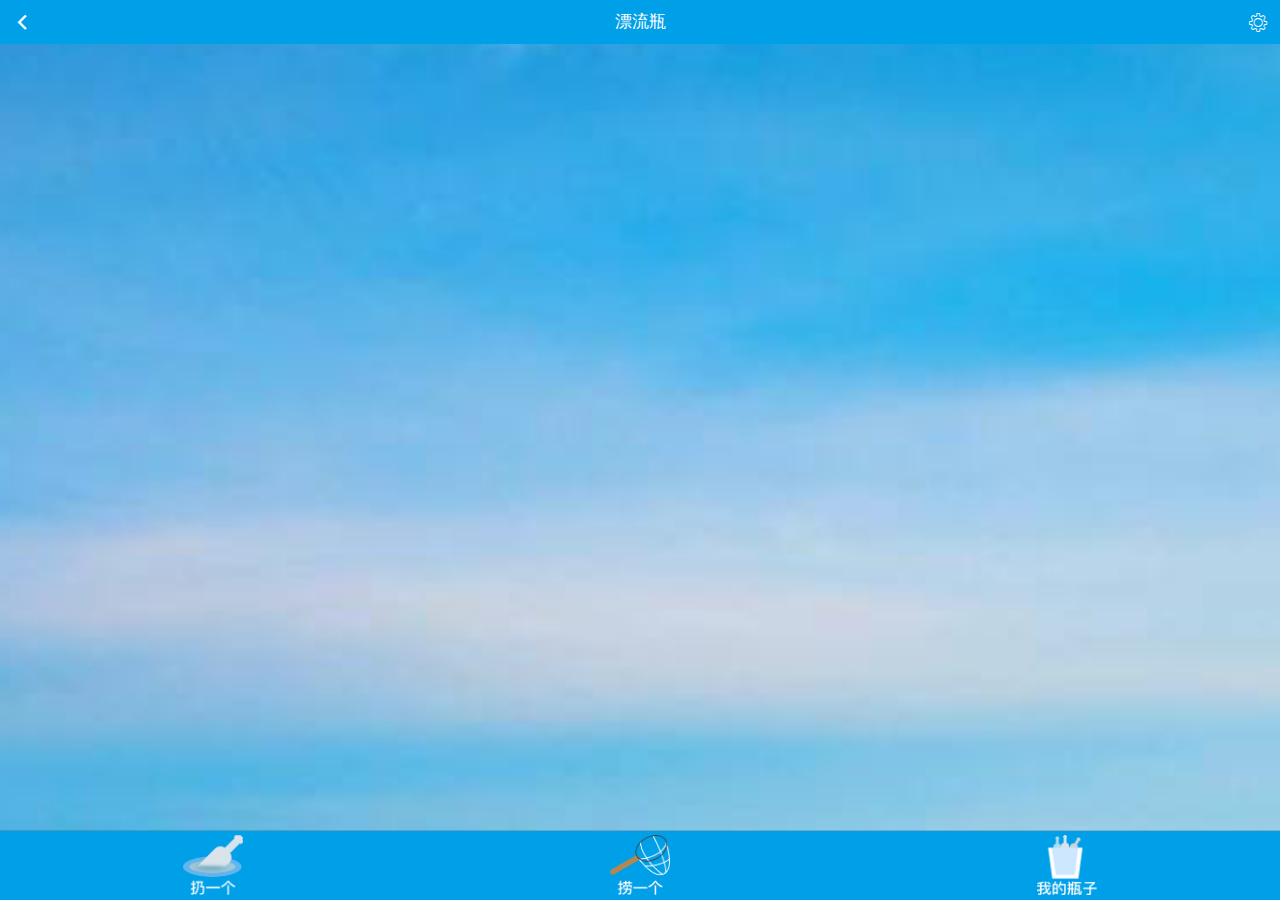
<file: index.html>
<!DOCTYPE html>
<html>
<head>
    <meta charset="utf-8">
    <meta name="viewport" content="width=device-width,initial-scale=1,minimum-scale=1,maximum-scale=1,user-scalable=no" />
    <title></title>
    <script src="js/mui.min.js"></script>
    <link href="css/mui.min.css" rel="stylesheet"/>
	<!--<link rel="stylesheet" href="css/plp.css" />-->
	<style>
		body{
			margin: 0;
			padding: 0;
		}
		a{
			text-decoration: none;
		}
		.mui-content{
			background-image: url(img/bj.png);
		}
		.mui-bar-nav{
			-webkit-box-shadow: none;
    		box-shadow: none;
		}
		options = {
		 scrollY: false, //是否竖向滚动
		 scrollX: false, //是否横向滚动
		 indicators: false, //是否显示滚动条
		 bounce: false //是否启用回弹
		}
	</style>
</head>
<body>
	<header class="mui-bar mui-bar-nav" style="color: #fff;background: #00a0e9;z-index: 999;">
		<a class="mui-action-back mui-icon mui-icon-left-nav mui-pull-left" style="color: #fff;"></a>
		<h1 class="mui-title" style="color: #fff;font-family:'microsoft yahei';">漂流瓶</h1>
		<a href="seting.html">
			<span class="mui-icon mui-icon-mui-icon mui-icon-gear" style="float: right;color: #fff;"></span>
		</a>
	</header>
	<div class="mui-content" style="margin-left: 0;height: 100%;">
		<!--<img src="img/bj.png" style="width: 100%;height:90%;z-index: 999;"/>-->
		<div class="mui-scroll-wrapper">
			<div class="mui-scroll">
				<ul class="mui-table-view mui-grid-view" style="margin:0;padding: 0;">
					<li class="mui-table-view-cell mui-media" style="width:100%;height:100%;margin: 0;padding: 0;">
							<img class="mui-media-object" src="img/bj.png" style="width: 100%;height: 100%;">
					</li>
				</ul>
			</div>
		</div>
	</div>
	<nav class="mui-bar mui-bar-tab " id="nav"style="background:#00a0e9 ;">   
        <a  href="Trow.html"  class="mui-tab-item mui-active" id="a1">  
            <span class="mui-tab-label">   
                <img src="img/Throw.png" class="Throw"  style="height:60px;width:60px;margin-top: 4px;">
                	<!--<img src="img/open_bottle.png" class="mui-backdrop" />-->
            </span> 
        </a>  
        <a  href="openbottle.html"  class="mui-tab-item " id="a2">   
            <span class="mui-tab-label">
                <img src="img/Get.png" style="height:60px;width:60px;margin-top: 4px;"/>
            </span>  
        </a>  
        <a  href="Mybottle.html"   class="mui-tab-item " id="a3">   
            <span class="mui-tab-label">
                <img src="img/My bottle.png" style="height:60px;width:60px;margin-top: 4px;"/>
            </span>  
        </a>  
    </nav>  
</body>
<script>
//	$(".Throw").CLICK({
//		
//		var mask = mui.createMask(callback);//callback为用户点击蒙版时自动执行的回调；
//		mask.show();//显示遮罩
//		mask.close();//关闭遮罩
//	})
	document.getElementById('a1').addEventListener('tap',function(){
	mui.openWindow({
	url:'Trow.html',
	id:'Trow.html'
	});
	});
	
	document.getElementById('a3').addEventListener('tap',function(){
	mui.openWindow({
	url:'Mybottle.html',
	id:'Mybottle.html'
	});
	});
	
	document.getElementById('a2').addEventListener('tap',function(){
	mui.openWindow({
	url:'openbottle.html',
	id:'openbottle.html'
	});
	});
</script>
</html>
</file>
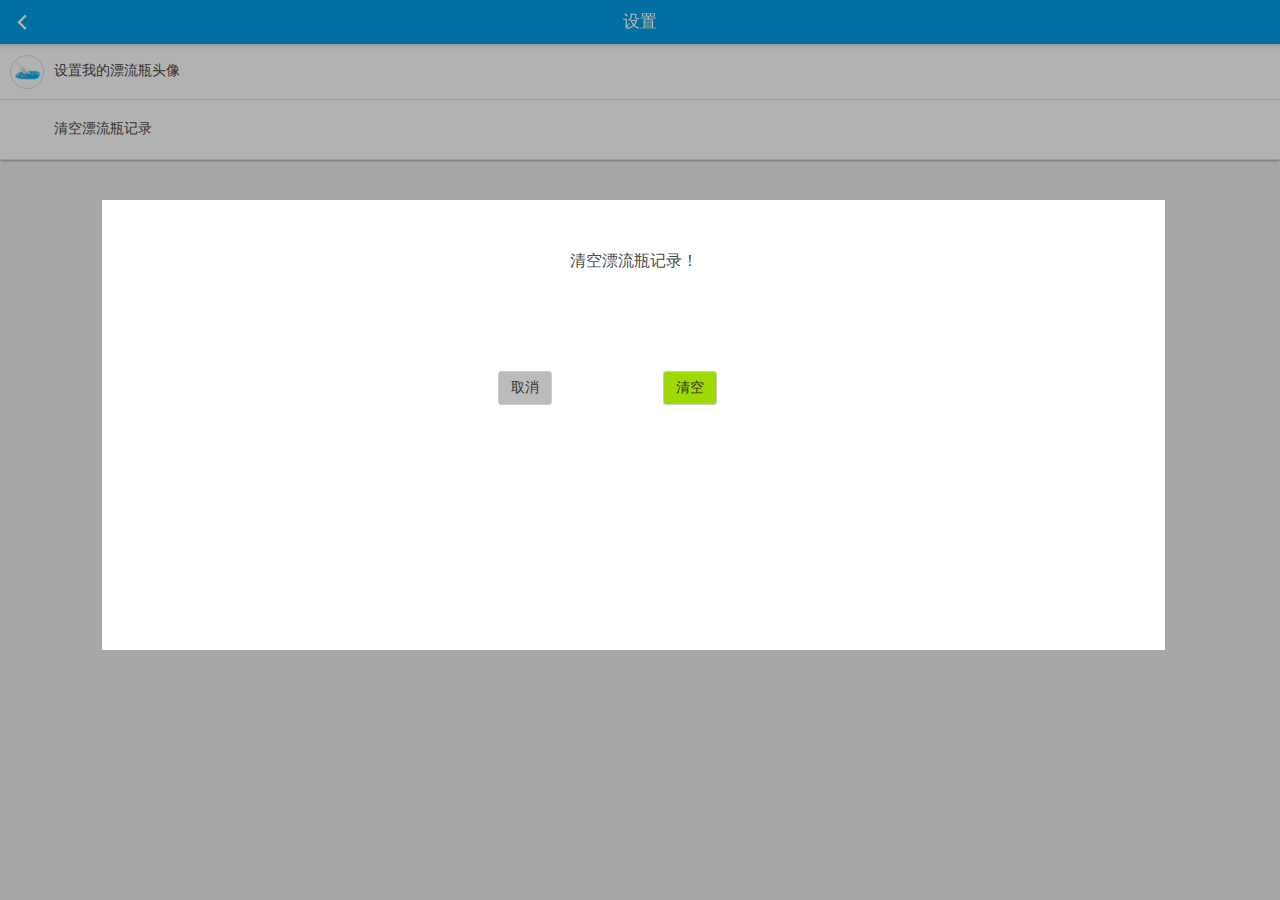
<file: Empty_record.html>
<!DOCTYPE html>
<html>
<head>
    <meta charset="utf-8">
    <meta name="viewport" content="width=device-width,initial-scale=1,minimum-scale=1,maximum-scale=1,user-scalable=no" />
    <title></title>
    <script src="js/mui.min.js"></script>
    <link href="css/mui.min.css" rel="stylesheet"/>
	<!--<link rel="stylesheet" href="css/plp.css" />-->
	<style>
		body{
			margin: 0;
			padding: 0;
		}
		a{
			text-decoration: none;
		}
		.mui-backdrop {
		    position: fixed;
		    top: 0px;
		    right: 0;
		    bottom: 0;
		    left: 0;
		    z-index: 998;
		    background-color: rgba(0,0,0,.3);
		}
	</style>
</head>
<body>
	<header class="mui-bar mui-bar-nav" style="color: #fff;background: #00a0e9;">
		<a class="mui-action-back mui-icon mui-icon-left-nav mui-pull-left" style="color: #fff;"></a>
		<h1 class="mui-title" style="color: #fff;font-family:'microsoft yahei';">设置</h1>
	</header>
	<div class="mui-card" style="margin-top:45px;margin-left: 0;width: 100%;">
		<div class="mui-card-header mui-card-media" style="height: 55px;line-height: 55px;">
			<img src="img/loding.png"  style="border-radius: 50%;border: 1px solid #ddd;"/>
			<div class="mui-media-body" style="color: #4c4c4c;font-family: 'microsoft yahei';margin-top: 7px;">
				设置我的漂流瓶头像
			</div>
		</div>
		<div class="mui-card-header mui-card-media" style="height: 50px;line-height: 50px;margin-top: 10px;">
			<div class="mui-media-body" style="color: #4c4c4c;font-family: 'microsoft yahei';">
				清空漂流瓶记录
			</div>
		</div>
	</div>
	<div class="mui-backdrop">
		<div class="" style="width: 83%;height:50%;background: #fff;margin-top: 200px;margin-left:8%;text-align: center;">
			<p style="padding-top: 50px;font-family: 'microsoft yahei';color: #4c4c4c;font-size: 16px;margin-bottom: 100px;">清空漂流瓶记录！</p>
			<button type="button" class="mui-btn"style="background: #bbb;margin-left: -5%;margin-right: 10%;">取消</button>
			<button type="button" class="mui-btn" style="background: #9ed900">清空</button>
		</div>
	</div>
</body>
<script>
	var mask = mui.createMask(callback);//callback为用户点击蒙版时自动执行的回调；
		mask.show();//显示遮罩
		mask.close();//关闭遮罩
</script>
</html>
</file>
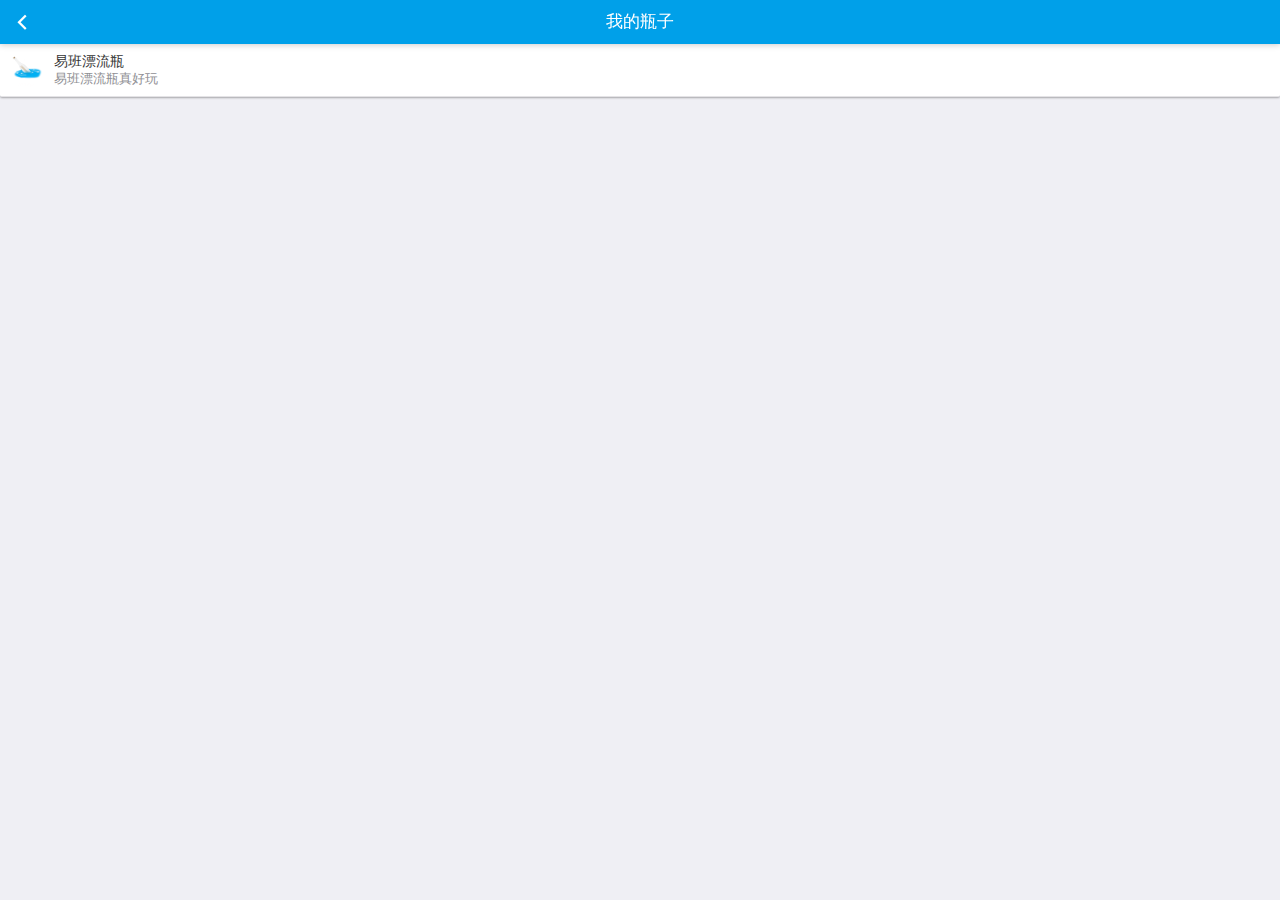
<file: Mybottle.html>
<!DOCTYPE html>
<html>
<head>
    <meta charset="utf-8">
    <meta name="viewport" content="width=device-width,initial-scale=1,minimum-scale=1,maximum-scale=1,user-scalable=no" />
    <title></title>
    <script src="js/mui.min.js"></script>
    <link href="css/mui.min.css" rel="stylesheet"/>
	<!--<link rel="stylesheet" href="css/plp.css" />-->
	<style>
		
	</style>
</head>
<body>
	<header class="mui-bar mui-bar-nav" style="color: #fff;background: #00a0e9;">
		<a class="mui-action-back mui-icon mui-icon-left-nav mui-pull-left" style="color: #fff;"></a>
		<h1 class="mui-title" style="color: #fff;">我的瓶子</h1>
	</header>
	<div class="mui-card" style="margin-top: 43px;background: #fff;margin-left: 0;width: 100%;">
		<div class="mui-card-header mui-card-media">
			<img src="img/loding.png"/>
			<div class="mui-media-body">
				易班漂流瓶
				<p>易班漂流瓶真好玩</p>
			</div>
		</div>
	</div>
</body>
</html>
</file>
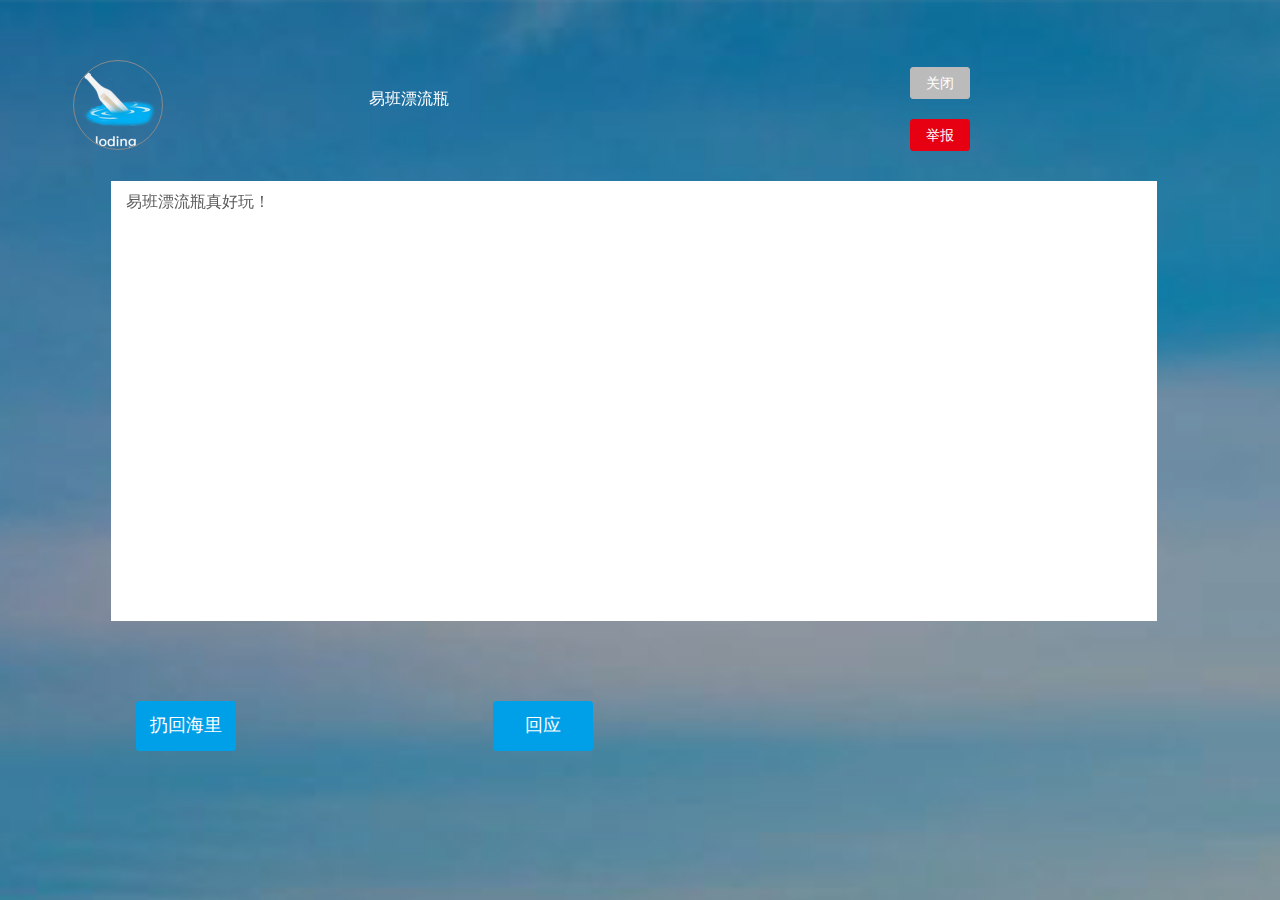
<file: open_message.html>
<!DOCTYPE html>
<html>
<head>
    <meta charset="utf-8">
    <meta name="viewport" content="width=device-width,initial-scale=1,minimum-scale=1,maximum-scale=1,user-scalable=no" />
    <title></title>
    <script src="js/mui.min.js"></script>
    <link href="css/mui.min.css" rel="stylesheet"/>
	<!--<link rel="stylesheet" href="css/plp.css" />-->
	<style>
		body{
			margin: 0;
			padding: 0;
		}
		a{
			text-decoration: none;
			color: #fff;
		}
		.mui-backdrop {
		    position: fixed;
		    top: 0px;
		    right: 0;
		    bottom: 0;
		    left: 0;
		    z-index: 998;
		    background-color: rgba(0,0,0,.3);
		}
		.mui-content{
			background-image: url(img/bj.png);
		}
		.mui-bar-nav{
			-webkit-box-shadow: none;
    		box-shadow: none;
		}
		options = {
		 scrollY: false, //是否竖向滚动
		 scrollX: false, //是否横向滚动
		 indicators: false, //是否显示滚动条
		 bounce: false //是否启用回弹
		}
	</style>
</head>
<body>
	<!--<div class="mui-content" style="margin-left: 0;">
		<img src="img/bj.png" style="width: 100%;height:90%;"/>
	</div>  -->
	<div class="mui-content" style="margin-left: 0;height: 100%;">
		<!--<img src="img/bj.png" style="width: 100%;height:90%;z-index: 999;"/>-->
		<div class="mui-scroll-wrapper">
			<div class="mui-scroll">
				<ul class="mui-table-view mui-grid-view" style="margin:0;padding: 0;">
					<li class="mui-table-view-cell mui-media" style="width:100%;height:100%;margin: 0;padding: 0;">
							<img class="mui-media-object" src="img/bj.png" style="width: 100%;height: 100%;">
					</li>
				</ul>
			</div>
		</div>
	</div>
    <div class="mui-backdrop">
		<div class="mui-card-header mui-card-media" style="height: 100%;margin-top:50px;">
			<img src="img/loding.png"  style="width:90px;height:90px;border: 1px solid #888;border-radius: 50%;margin-left:5%;"/>
			<div class="mui-media-body" style="font-family: 'microsoft yahei';padding-left: 25%;">
				<p style="color: #fffefe;font-size: 16px;margin-top:30px;">易班漂流瓶</p>
				<button type="button" class="mui-btn" style="width: 60px;height: 32px;margin-left: 60%;background: #bbb;border: 1px solid #bbb;margin-top: -40px;">
					<a href="">关闭</a>
				</button>
				<button type="button" class="mui-btn"  style="width: 60px;height: 32px;margin-left: 60%;background: #e60012;border: 1px solid #e60012;margin-top: -5px;">
					<a href="report.html">举报</a>
				</button>
			</div>
			<div style="width: 83%;height:50%;background: #fff;margin-top: 30px;margin-left:8%;text-align: center;">
				<textarea  style="color: #5c5c5c;height: 100%;color: #5c5c5c;font-family: 'microsoft yahei';font-size: 16px;border: none;">易班漂流瓶真好玩！</textarea>
			</div>
			<button type="button" class="mui-btn" style="height:50px;width:100px;background: #00a0e9;border: 1px solid #00a0e9;margin-top: 80px;margin-left: 10%;">
				<a href="" style="color: #fffefe;font-size: 18px;">扔回海里</a>
			</button>
			<button type="button" class="mui-btn" style="height:50px;width:100px;background: #00a0e9;border: 1px solid #00a0e9;margin-top: 80px;margin-left: 20%;">
				<a href="" style="color: #fffefe;font-size: 18px;">回应</a>
			</button>
		</div>
	</div>
</body>
<script>
	var mask = mui.createMask(callback);//callback为用户点击蒙版时自动执行的回调；
		mask.show();//显示遮罩
		mask.close();//关闭遮罩
	
</script>
</html>
</file>
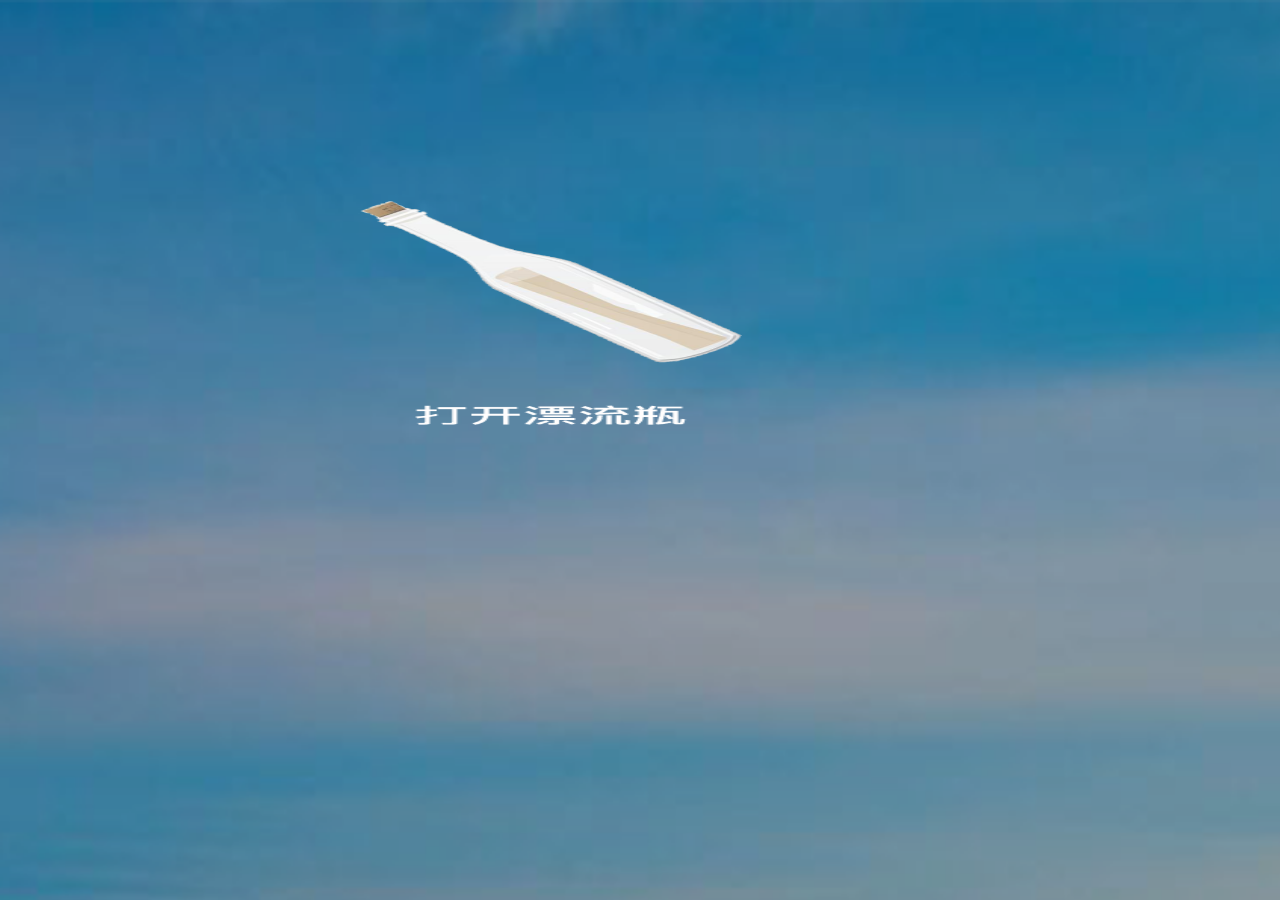
<file: openbottle.html>
<!DOCTYPE html>
<html>
<head>
    <meta charset="utf-8">
    <meta name="viewport" content="width=device-width,initial-scale=1,minimum-scale=1,maximum-scale=1,user-scalable=no" />
    <title></title>
    <script src="js/mui.min.js"></script>
    <link href="css/mui.min.css" rel="stylesheet"/>
	<!--<link rel="stylesheet" href="css/plp.css" />-->
	<style>
		body{
			margin: 0;
			padding: 0;
		}
		a{
			text-decoration: none;
		}
		.mui-backdrop {
		    position: fixed;
		    top: 0px;
		    right: 0;
		    bottom: 0;
		    left: 0;
		    z-index: 998;
		    background-color: rgba(0,0,0,.3);
		}
		.mui-content{
			background-image: url(img/bj.png);
		}
		.mui-bar-nav{
			-webkit-box-shadow: none;
    		box-shadow: none;
		}
		options = {
		 scrollY: false, //是否竖向滚动
		 scrollX: false, //是否横向滚动
		 indicators: false, //是否显示滚动条
		 bounce: false //是否启用回弹
		}
	</style>
</head>
<body>
	<!--<div class="mui-content" style="margin-left: 0;">
		<img src="img/bj.png" style="width: 100%;height:90%;"/>
	</div>-->
	<div class="mui-content" style="margin-left: 0;height: 100%;">
		<!--<img src="img/bj.png" style="width: 100%;height:90%;z-index: 999;"/>-->
		<div class="mui-scroll-wrapper">
			<div class="mui-scroll">
				<ul class="mui-table-view mui-grid-view" style="margin:0;padding: 0;">
					<li class="mui-table-view-cell mui-media" style="width:100%;height:100%;margin: 0;padding: 0;">
							<img class="mui-media-object" src="img/bj.png" style="width: 100%;height: 100%;">
					</li>
				</ul>
			</div>
		</div>
	</div>
	<div class="mui-backdrop">
		<div class="" style="width: 30%;height:25%;background:rgba(0,0,0,0);margin-top:200px;margin-left:28%;text-align: center;">
			<a href="open_message.html">
				<img src="img/open_bottle.png" style="width: 100%;height: 100%;">
			</a>
		</div>
	</div>
</body>
<script>
	var mask = mui.createMask(callback);//callback为用户点击蒙版时自动执行的回调；
		mask.show();//显示遮罩
		mask.close();//关闭遮罩
</script>
</html>
</file>
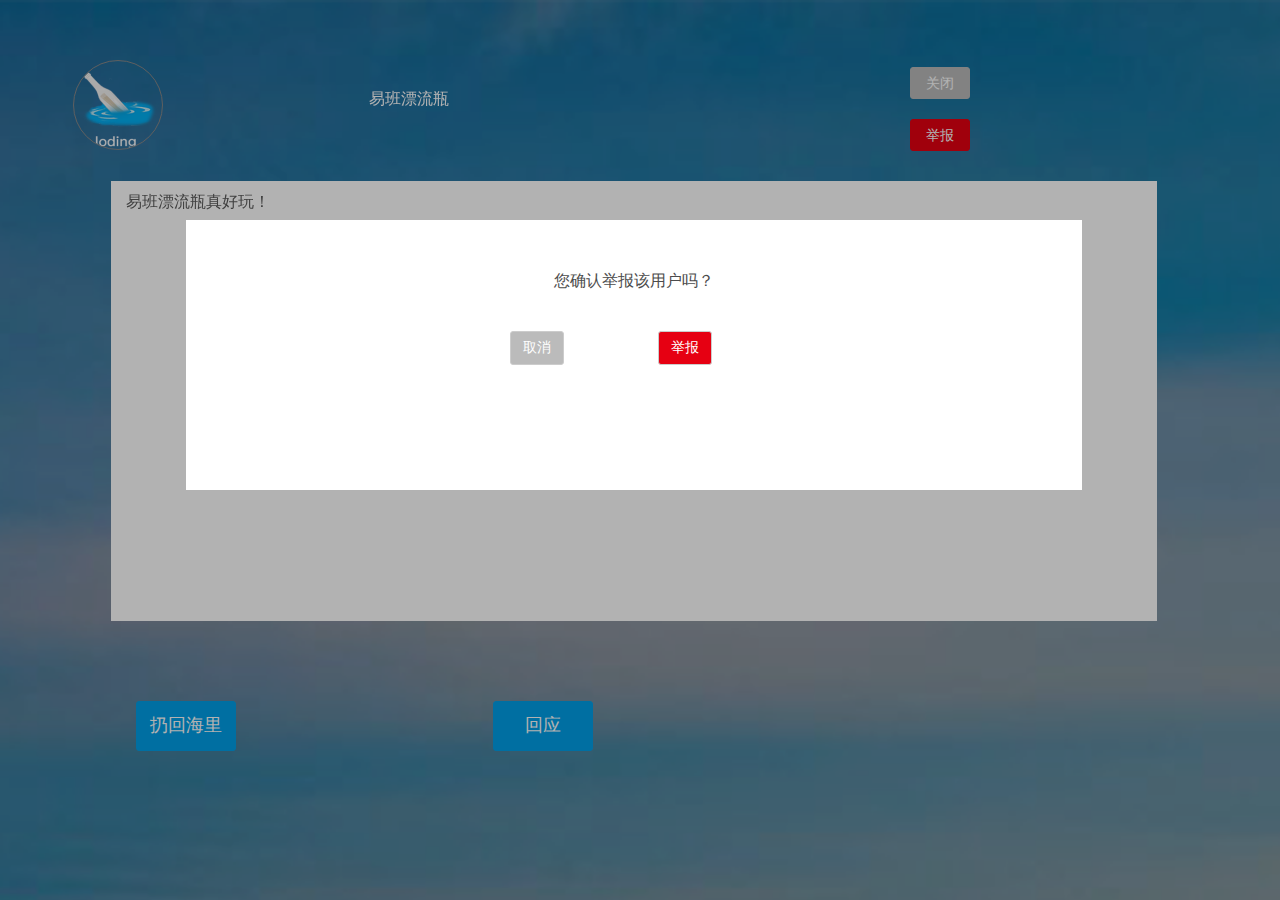
<file: report.html>
<!DOCTYPE html>
<html>
<head>
    <meta charset="utf-8">
    <meta name="viewport" content="width=device-width,initial-scale=1,minimum-scale=1,maximum-scale=1,user-scalable=no" />
    <title></title>
    <script src="js/mui.min.js"></script>
    <link href="css/mui.min.css" rel="stylesheet"/>
	<!--<link rel="stylesheet" href="css/plp.css" />-->
	<style>
		body{
			margin: 0;
			padding: 0;
		}
		a{
			text-decoration: none;
			color: #fff;
		}
		.mui-backdrop {
		    position: fixed;
		    top: 0px;
		    right: 0;
		    bottom: 0;
		    left: 0;
		    z-index: 998;
		    background-color: rgba(0,0,0,.3);
		}
		.mui-content{
			background-image: url(img/bj.png);
		}
		.mui-bar-nav{
			-webkit-box-shadow: none;
    		box-shadow: none;
		}
		options = {
		 scrollY: false, //是否竖向滚动
		 scrollX: false, //是否横向滚动
		 indicators: false, //是否显示滚动条
		 bounce: false //是否启用回弹
		}
	</style>
</head>
<body>
	<!--<div class="mui-content" style="margin-left: 0;">
		<img src="img/bj.png" style="width: 100%;height:90%;"/>
	</div>  -->
	<div class="mui-content" style="margin-left: 0;height: 100%;">
		<!--<img src="img/bj.png" style="width: 100%;height:90%;z-index: 999;"/>-->
		<div class="mui-scroll-wrapper">
			<div class="mui-scroll">
				<ul class="mui-table-view mui-grid-view" style="margin:0;padding: 0;">
					<li class="mui-table-view-cell mui-media" style="width:100%;height:100%;margin: 0;padding: 0;">
							<img class="mui-media-object" src="img/bj.png" style="width: 100%;height: 100%;">
					</li>
				</ul>
			</div>
		</div>
	</div>
    <div class="mui-backdrop">
		<div class="mui-card-header mui-card-media" style="height: 100%;margin-top:50px;">
			<img src="img/loding.png"  style="width:90px;height:90px;border: 1px solid #888;border-radius: 50%;margin-left:5%;"/>
			<div class="mui-media-body" style="font-family: 'microsoft yahei';padding-left: 25%;">
				<p style="color: #fffefe;font-size: 16px;margin-top:30px;">易班漂流瓶</p>
				<button type="button" class="mui-btn" style="width: 60px;height: 32px;margin-left: 60%;background: #bbb;border: 1px solid #bbb;margin-top: -40px;">
					<a href="">关闭</a>
				</button>
				<button type="button" class="mui-btn"  style="width: 60px;height: 32px;margin-left: 60%;background: #e60012;border: 1px solid #e60012;margin-top: -5px;">
					<a href="">举报</a>
				</button>
			</div>
			<div style="width: 83%;height:50%;background: #fff;margin-top: 30px;margin-left:8%;text-align: center;">
				<textarea  style="color: #5c5c5c;height: 100%;color: #5c5c5c;font-family: 'microsoft yahei';font-size: 16px;border: none;">易班漂流瓶真好玩！</textarea>
			</div>
			<button type="button" class="mui-btn" style="height:50px;width:100px;background: #00a0e9;border: 1px solid #00a0e9;margin-top: 80px;margin-left: 10%;">
				<a href="" style="color: #fffefe;font-size: 18px;">扔回海里</a>
			</button>
			<button type="button" class="mui-btn" style="height:50px;width:100px;background: #00a0e9;border: 1px solid #00a0e9;margin-top: 80px;margin-left: 20%;">
				<a href="" style="color: #fffefe;font-size: 18px;">回应</a>
			</button>
		</div>
	</div>
	<div class="mui-backdrop">
		<div class="" style="width: 70%;height:30%;background: #fff;margin-top: 220px;margin-left:14.5%;text-align: center;">
			<p style="padding-top: 50px;font-family: 'microsoft yahei';color: #4c4c4c;font-size: 16px;margin-bottom: 40px;">您确认举报该用户吗？</p>
			<button type="button" class="mui-btn"style="background: #bbb;margin-left: -5%;margin-right: 10%;color: #fff;">取消</button>
			<button type="button" class="mui-btn" style="background: #e60012;color: #fff;">举报</button>
		</div>
	</div>
</body>
<script>
	var mask = mui.createMask(callback);//callback为用户点击蒙版时自动执行的回调；
		mask.show();//显示遮罩
		mask.close();//关闭遮罩
	
</script>
</html>
</file>
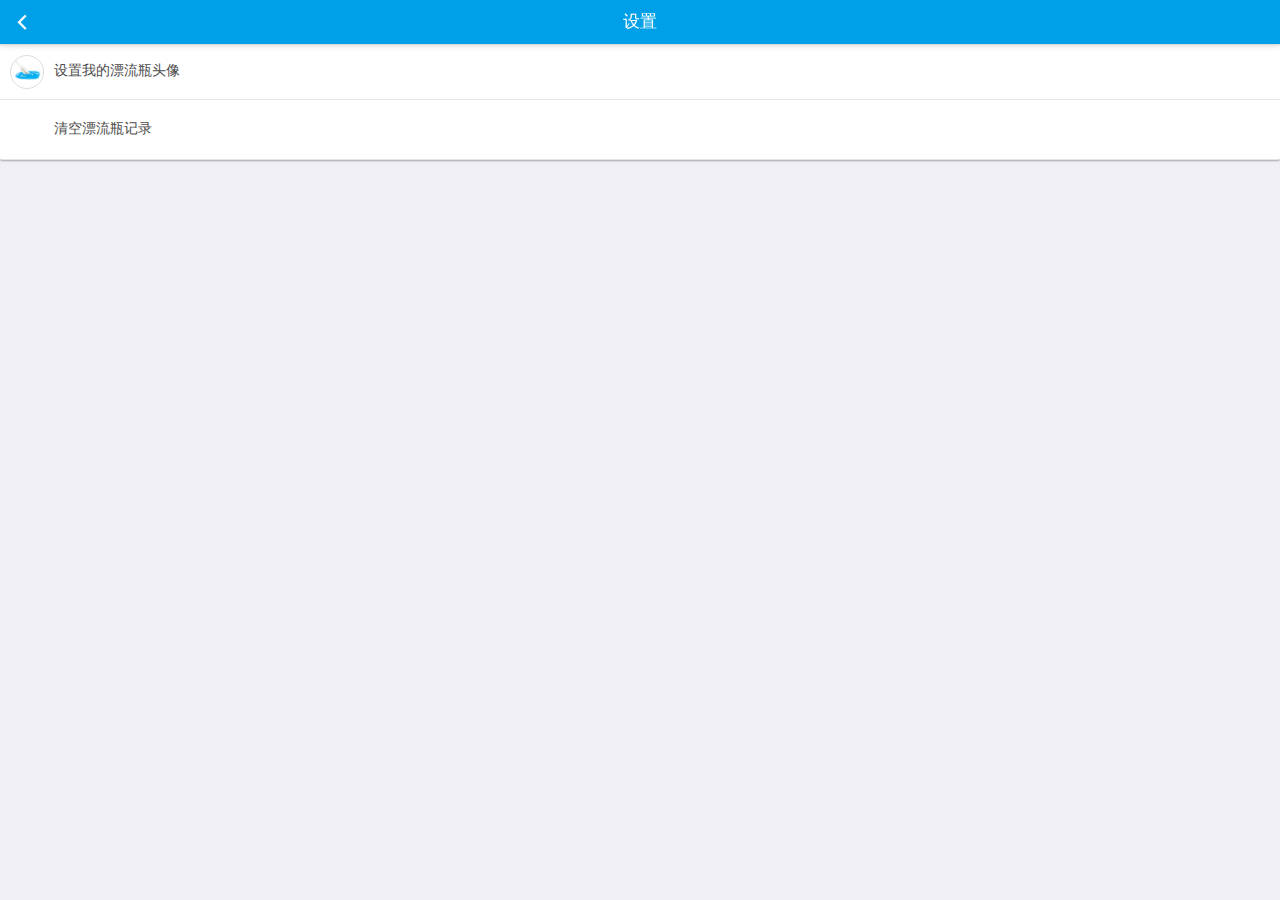
<file: seting.html>
<!DOCTYPE html>
<html>
<head>
    <meta charset="utf-8">
    <meta name="viewport" content="width=device-width,initial-scale=1,minimum-scale=1,maximum-scale=1,user-scalable=no" />
    <title></title>
    <script src="js/mui.min.js"></script>
    <link href="css/mui.min.css" rel="stylesheet"/>
	<!--<link rel="stylesheet" href="css/plp.css" />-->
	<style>
		body{
			margin: 0;
			padding: 0;
		}
		a{
			text-decoration: none;
			color: #4c4c4c;
		}
	</style>
</head>
<body>
	<header class="mui-bar mui-bar-nav" style="color: #fff;background: #00a0e9;">
		<a class="mui-action-back mui-icon mui-icon-left-nav mui-pull-left" style="color: #fff;"></a>
		<h1 class="mui-title" style="color: #fff;font-family:'microsoft yahei';">设置</h1>
	</header>
	<div class="mui-card" style="margin-top:45px;margin-left: 0;width: 100%;">
		<div class="mui-card-header mui-card-media" style="height: 55px;line-height: 55px;">
			<img src="img/loding.png"  style="border-radius: 50%;border: 1px solid #ddd;"/>
			<div class="mui-media-body" style="color: #4c4c4c;font-family: 'microsoft yahei';margin-top: 7px;">
				设置我的漂流瓶头像
			</div>
		</div>
		<div class="mui-card-header mui-card-media" style="height: 50px;line-height: 50px;margin-top: 10px;">
			<div class="mui-media-body" style="color: #4c4c4c;font-family: 'microsoft yahei';">
				<a href="Empty_record.html">清空漂流瓶记录</a>          
			</div>
		</div>
	</div>
</body>
<script>
</script>
</html>
</file>
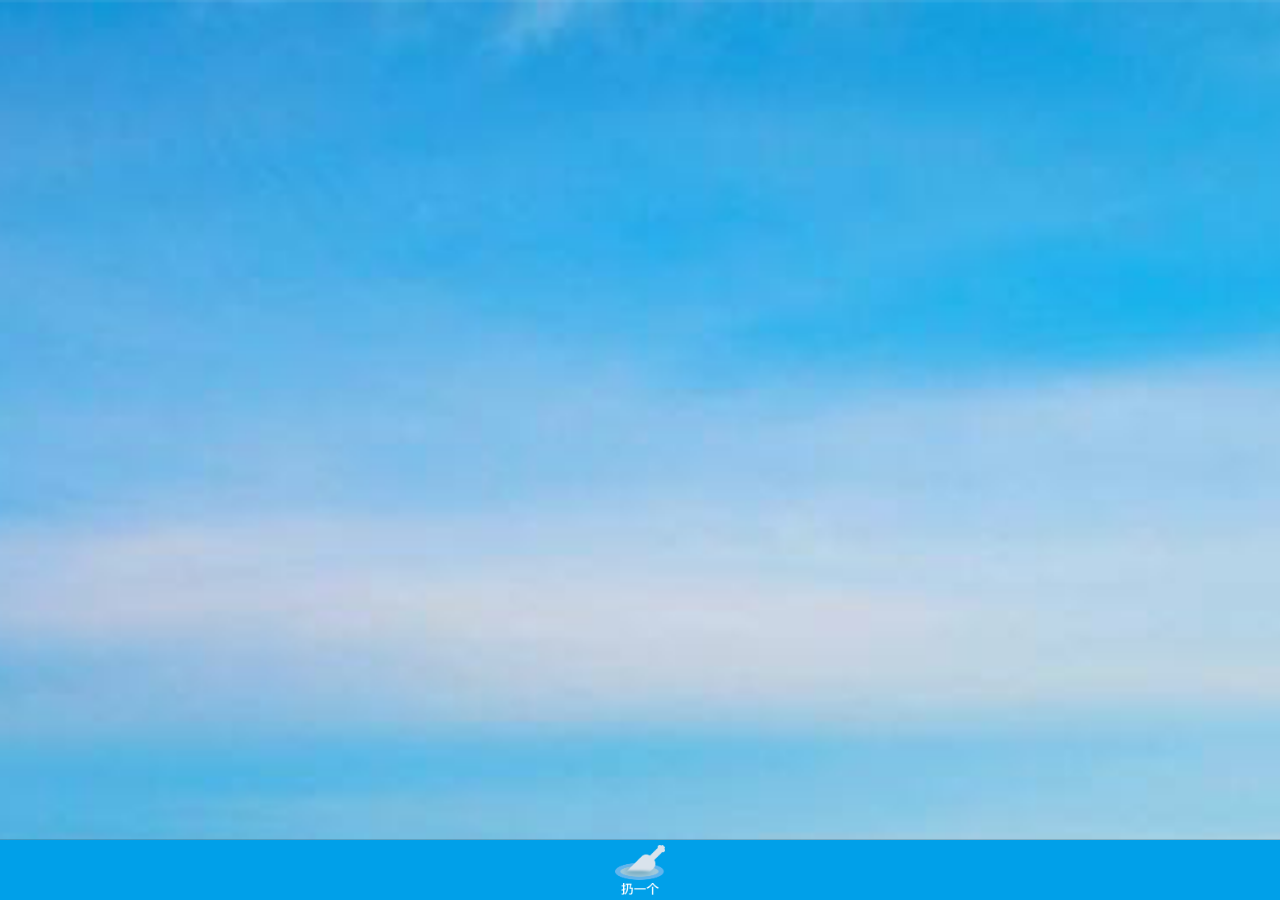
<file: Thrown_sea.html>
<!DOCTYPE html>
<html>
<head>
    <meta charset="utf-8">
    <meta name="viewport" content="width=device-width,initial-scale=1,minimum-scale=1,maximum-scale=1,user-scalable=no" />
    <title></title>
    <script src="js/mui.min.js"></script>
    <link href="css/mui.min.css" rel="stylesheet"/>
	<!--<link rel="stylesheet" href="css/plp.css" />-->
	<script type="text/javascript" src="js/jquery-3.2.1.min.js" ></script>
	<style>
		body{
			margin: 0;
			padding: 0;
		}
		a{
			text-decoration: none;
		}
		.mui-backdrop {
		    position: fixed;
		    top: 0px;
		    right: 0;
		    bottom: 0;
		    left: 0;
		    z-index: 998;
		    background-color: rgba(0,0,0,.3);
		}
		.mui-content{
			background-image: url(img/bj.png);
		}
		.mui-bar-nav{
			-webkit-box-shadow: none;
    		box-shadow: none;
		}
		options = {
		 scrollY: false, //是否竖向滚动
		 scrollX: false, //是否横向滚动
		 indicators: false, //是否显示滚动条
		 bounce: false //是否启用回弹
		}
	</style>
</head>
<body>
	<!--<div class="mui-content" style="margin-left: 0;">
		<img src="img/bj.png" style="width: 100%;height:90%;"/>
	</div>  -->
	<div class="mui-content" style="margin-left: 0;height: 100%;">
		<!--<img src="img/bj.png" style="width: 100%;height:90%;z-index: 999;"/>-->
		<div class="mui-scroll-wrapper">
			<div class="mui-scroll">
				<ul class="mui-table-view mui-grid-view" style="margin:0;padding: 0;">
					<li class="mui-table-view-cell mui-media" style="width:100%;height:100%;margin: 0;padding: 0;">
							<img class="mui-media-object" src="img/bj.png" style="width: 100%;height: 100%;">
					</li>
				</ul>
			</div>
		</div>
	</div>
	<nav class="mui-bar mui-bar-tab " id="nav"style="background:#00a0e9 ;margin-top: 5px;">   
		   <a  href="Thrown_sea.html" class="mui-tab-item mui-active" id="a1" >  
		        <span class="mui-tab-label">   
		            <img src="img/Throw.png" class="Throw"  style="height:50px;width:50px;margin-top: 5px;">
		        </span> 
		    </a>  
   		</nav>
   		
</body>
<script>
	
</script>
</html>
</file>
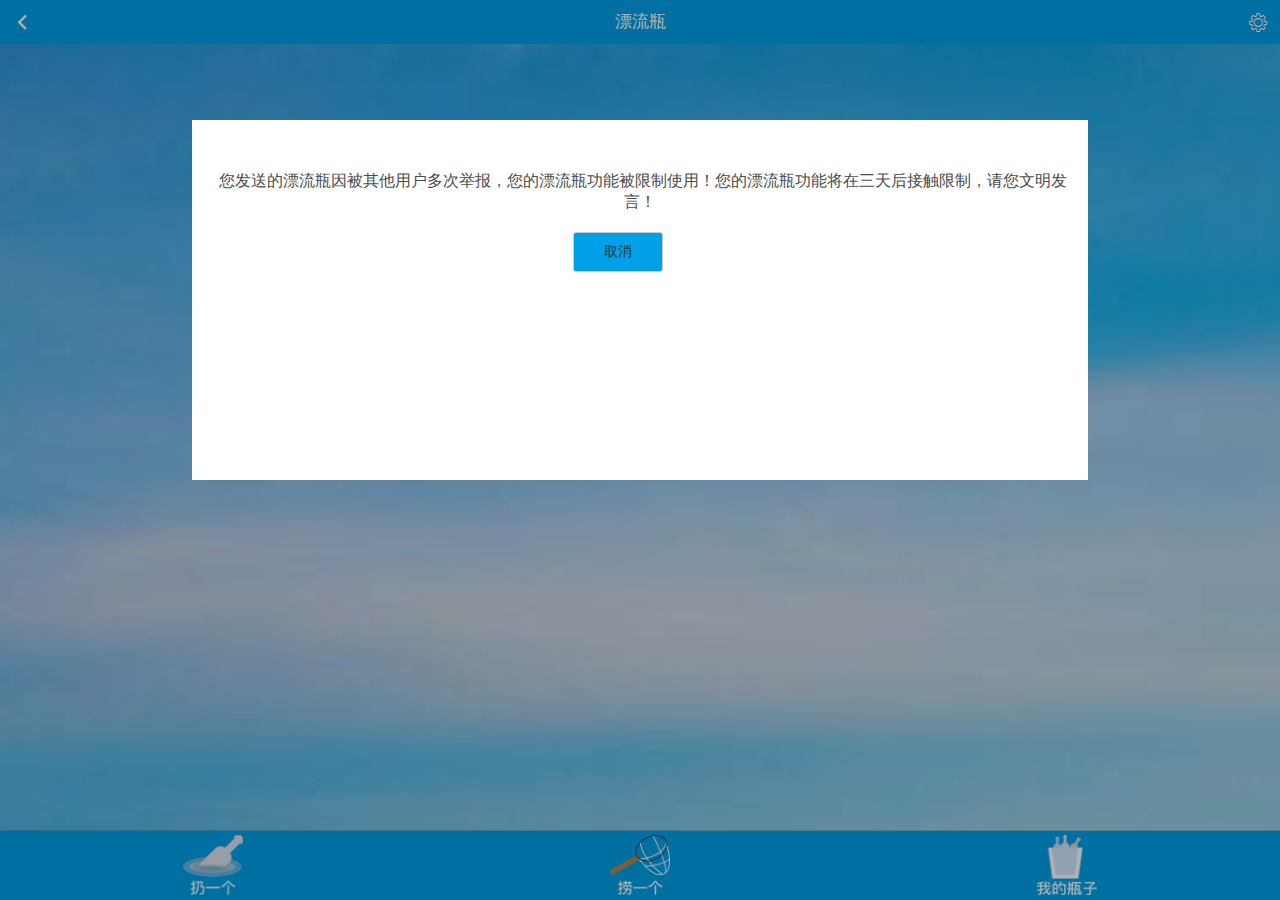
<file: tip.html>
<!DOCTYPE html>
<html>
<head>
    <meta charset="utf-8">
    <meta name="viewport" content="width=device-width,initial-scale=1,minimum-scale=1,maximum-scale=1,user-scalable=no" />
    <title></title>
    <script src="js/mui.min.js"></script>
    <link href="css/mui.min.css" rel="stylesheet"/>
	<!--<link rel="stylesheet" href="css/plp.css" />-->
	<style>
		body{
			margin: 0;
			padding: 0;
		}
		a{
			text-decoration: none;
		}
		.mui-content{
			background-image: url(img/bj.png);
		}
		.mui-bar-nav{
			-webkit-box-shadow: none;
    		box-shadow: none;
		}
		options = {
		 scrollY: false, //是否竖向滚动
		 scrollX: false, //是否横向滚动
		 indicators: false, //是否显示滚动条
		 bounce: false //是否启用回弹
		}
	</style>
</head>
<body>
	<header class="mui-bar mui-bar-nav" style="color: #fff;background: #00a0e9;">
		<a class="mui-action-back mui-icon mui-icon-left-nav mui-pull-left" style="color: #fff;"></a>
		<h1 class="mui-title" style="color: #fff;font-family:'microsoft yahei';">漂流瓶</h1>
		<a href="seting.html">
			<span class="mui-icon mui-icon-mui-icon mui-icon-gear" style="float: right;color: #fff;"></span>
		</a>
	</header>
	<!--<div class="mui-content" style="margin-left: 0;">
		<img src="img/bj.png" style="width: 100%;height:90%;"/>
	</div>-->
	<div class="mui-content" style="margin-left: 0;height: 100%;">
		<!--<img src="img/bj.png" style="width: 100%;height:90%;z-index: 999;"/>-->
		<div class="mui-scroll-wrapper">
			<div class="mui-scroll">
				<ul class="mui-table-view mui-grid-view" style="margin:0;padding: 0;">
					<li class="mui-table-view-cell mui-media" style="width:100%;height:100%;margin: 0;padding: 0;">
							<img class="mui-media-object" src="img/bj.png" style="width: 100%;height: 100%;">
					</li>
				</ul>
			</div>
		</div>
	</div>
	<nav class="mui-bar mui-bar-tab " id="nav"style="background:#00a0e9 ;">   
            <a  href="Trow.html"  class="mui-tab-item mui-active" id="a1">  
                <span class="mui-tab-label">   
                	<img src="img/Throw.png" class="Throw"  style="height:60px;width:60px;margin-top: 4px;">
                	<!--<img src="img/open_bottle.png" class="mui-backdrop" />-->
                </span> 
            </a>  
            <a  href="openbottle.html"     class="mui-tab-item " id="a2">   
                <span class="mui-tab-label">
                	<img src="img/Get.png" style="height:60px;width:60px;margin-top: 4px;"/>
                </span>  
            </a>  
            <a  href="Mybottle.html"   class="mui-tab-item " id="a3">   
                <span class="mui-tab-label">
                	<img src="img/My bottle.png" style="height:60px;width:60px;margin-top: 4px;"/>
                </span>  
            </a>  
        </nav>  
        <div class="mui-backdrop">
		<div class="" style="width: 70%;height:40%;background: #fff;margin-top: 120px;margin-left:15%;text-align: center;">
				<p style="padding-top: 50px;font-family: 'microsoft yahei';color: #4c4c4c;font-size: 16px;margin-bottom: 100px;text-indent:5px;margin: auto 20px;">
					您发送的漂流瓶因被其他用户多次举报，您的漂流瓶功能被限制使用！您的漂流瓶功能将在三天后接触限制，请您文明发言！
				</p>
				<button type="button" class="mui-btn"style="background: #00a0e9;margin-left:5%;margin-right: 10%;margin-top: 20px;width: 90px;height: 40px;text-align: center;">
					取消
				</button>
		</div>
	</div>
</body>
<script>
	document.getElementById('a1').addEventListener('tap',function(){
	mui.openWindow({
	url:'Trow.html',
	id:'Trow.html'
	});
	});
	
	document.getElementById('a3').addEventListener('tap',function(){
	mui.openWindow({
	url:'Mybottle.html',
	id:'Mybottle.html'
	});
	});
	
	document.getElementById('a2').addEventListener('tap',function(){
	mui.openWindow({
	url:'openbottle.html',
	id:'openbottle.html'
	});
	});
</script>
</html>
</file>
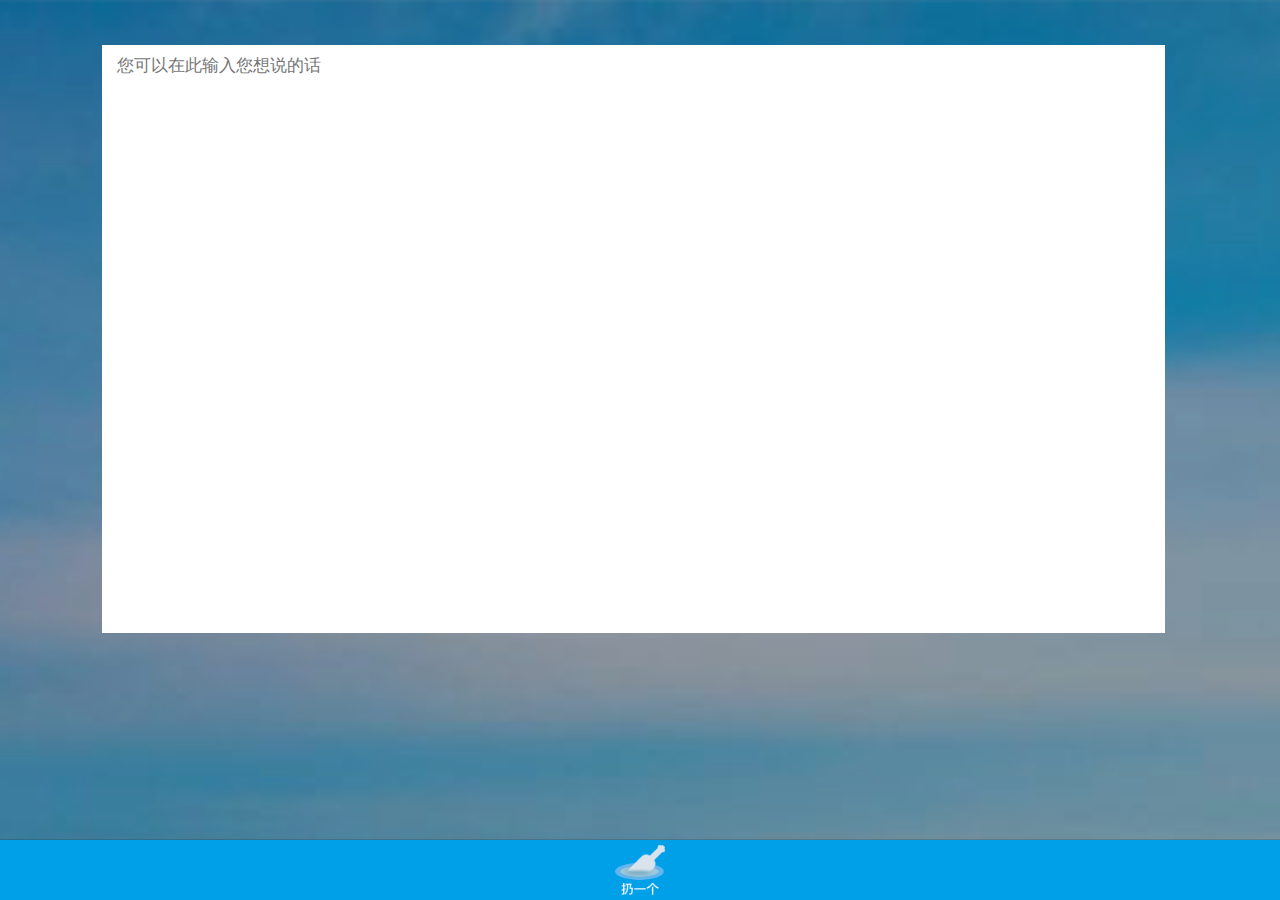
<file: Trow.html>
<!DOCTYPE html>
<html>
<head>
    <meta charset="utf-8">
    <meta name="viewport" content="width=device-width,initial-scale=1,minimum-scale=1,maximum-scale=1,user-scalable=no" />
    <title></title>
    <script src="js/mui.min.js"></script>
    <link href="css/mui.min.css" rel="stylesheet"/>
	<!--<link rel="stylesheet" href="css/plp.css" />-->
	<style>
		body{
			margin: 0;
			padding: 0;
		}
		a{
			text-decoration: none;
		}
		.mui-backdrop {
		    position: fixed;
		    top: 0px;
		    right: 0;
		    bottom: 60px;
		    left: 0;
		    z-index: 998;
		    background-color: rgba(0,0,0,.3);
		}
		.mui-content{
			background-image: url(img/bj.png);
		}
		.mui-bar-nav{
			-webkit-box-shadow: none;
    		box-shadow: none;
		}
		options = {
		 scrollY: false, //是否竖向滚动
		 scrollX: false, //是否横向滚动
		 indicators: false, //是否显示滚动条
		 bounce: false //是否启用回弹
		}
		
	
        #box{
        	/*display: none;*/
            position: absolute;
            left: 50px;
            background: url("open_bottle.png") no-repeat;
            height: 200px;
            width: 200px;
        }
        #box{
        -webkit-animation: rotating .7s linear infinite;
        -moz-animation: rotating .7s linear infinite;
            -o-animation: rotating .7s linear infinite;
            animation: rotating .7s linear infinite;
        }
         @-webkit-keyframes rotating {
           from { 
           	-webkit-transform: rotate(0);
           	left:0px;
           	top:0px;         
        }
            to { 
            	-webkit-transform: rotate(360deg);
            	left:100px;
            	top:-270px;
            }
      }
        @keyframes rotating {
             from {
             	 transform: rotate(0);
             	 	left:0px;
           			top:0px;
             	 }
           to {
           	 transform: rotate(360deg);
           	 left:100px;
             top:-270px;
           	}
         }
         @-moz-keyframes rotating {
           from { 
           	-moz-transform: rotate(0);
           	left:0px;
           	top:0px;
           	}
             to { 
             	-moz-transform: rotate(360deg);
             	-webkit-transform: scale(-1);
             	left:100px;
            	top:-270px;
             	}
         }
	</style>
</head>
<body>
	<!--<div class="mui-content" style="margin-left: 0;">
		<img src="img/bj.png" style="width: 100%;height:90%;"/>
	</div>  -->
	<div class="mui-content" style="margin-left: 0;height: 100%;">
		<!--<img src="img/bj.png" style="width: 100%;height:90%;z-index: 999;"/>-->
		<div class="mui-scroll-wrapper">
			<div class="mui-scroll">
				<ul class="mui-table-view mui-grid-view" style="margin:0;padding: 0;">
					<li class="mui-table-view-cell mui-media" style="width:100%;height:100%;margin: 0;padding: 0;">
							<img class="mui-media-object" src="img/bj.png" style="width: 100%;height: 100%;">
					</li>
				</ul>
			</div>
		</div>
	</div>
    <div class="mui-backdrop" id="backdrop">
		<div class="text" style="width: 83%;height:70%;background: #fff;margin-top: 45px;margin-left:8%;text-align: center;">
			<textarea placeholder="您可以在此输入您想说的话" style="color: #5c5c5c;height: 100%;border: none;"></textarea>
		</div>
	</div>
	<nav class="mui-bar mui-bar-tab " id="nav"style="background:#00a0e9 ;margin-top: 5px;"> 
		<a  href="Thrown_sea.html" class="mui-tab-item mui-active" id="a1" >  
		    <span class="mui-tab-label">   
		        <img src="img/Throw.png" class="Throw"  style="height:50px;width:50px;margin-top: 5px;">
		    </span> 
		</a>  
   </nav>
</body>
<script>
//	var mask = mui.createMask(callback);//callback为用户点击蒙版时自动执行的回调；
//		mask.show();//显示遮罩
//		mask.close();//关闭遮罩

//	var oA1 = document.getElementById("a1");
//	var oDd = document.getElementById("backdrop");
//		oA1.onclick = function(){
//			
//		}
	mui("#a1").on('tap','.Throw',function(event){
		mui("#backdrop").close();
		
		//返回主页
//		var code = 1;
//		mui.ajax("http://192.168.86.60:8888/index",{
//			data:{
//				code : 'code'
//			},
//			ddataType:'json',
//			type:'post',
//			success:function(data){
//				mui.openWindow({
//					url:'index.html'
//				});
//				alert(data.code);
//				alert(data.message);
//				alert(data.data);
//			}
//		});
	});
</script>
</html>
</file>
<file: css/plp.css>
page {  
  background-image: url('http://ac-nfyusptg.clouddn.com/0ee678402f996ad3a5c2.gif');  
  background-attachment: fixed;  
  background-repeat: no-repeat;  
  background-size: cover;  
}  
  
.play-style {  
  position: fixed;  
  bottom: 50rpx;  
  left: 0;  
  height: 240rpx;  
  width: 100%;  
  text-align: center;  
  color: #fff;  
}  
  
.playstyle {  
  position: absolute;  
  width: 160rpx;  
  height: 160rpx;  
  top: 10rpx;  
  left: 295rpx;  
}  
  
.leftstyle {  
  position: absolute;  
  width: 160rpx;  
  height: 160rpx;  
  top: 10rpx;  
  left: 67.5rpx;  
}  
  
.rightstyle {  
  position: absolute;  
  width: 160rpx;  
  height: 160rpx;  
  top: 10rpx;  
  right: 67.5rpx;  
}  
  
.img {  
  width: 160rpx;  
  height: 160rpx;  
}
</file>
